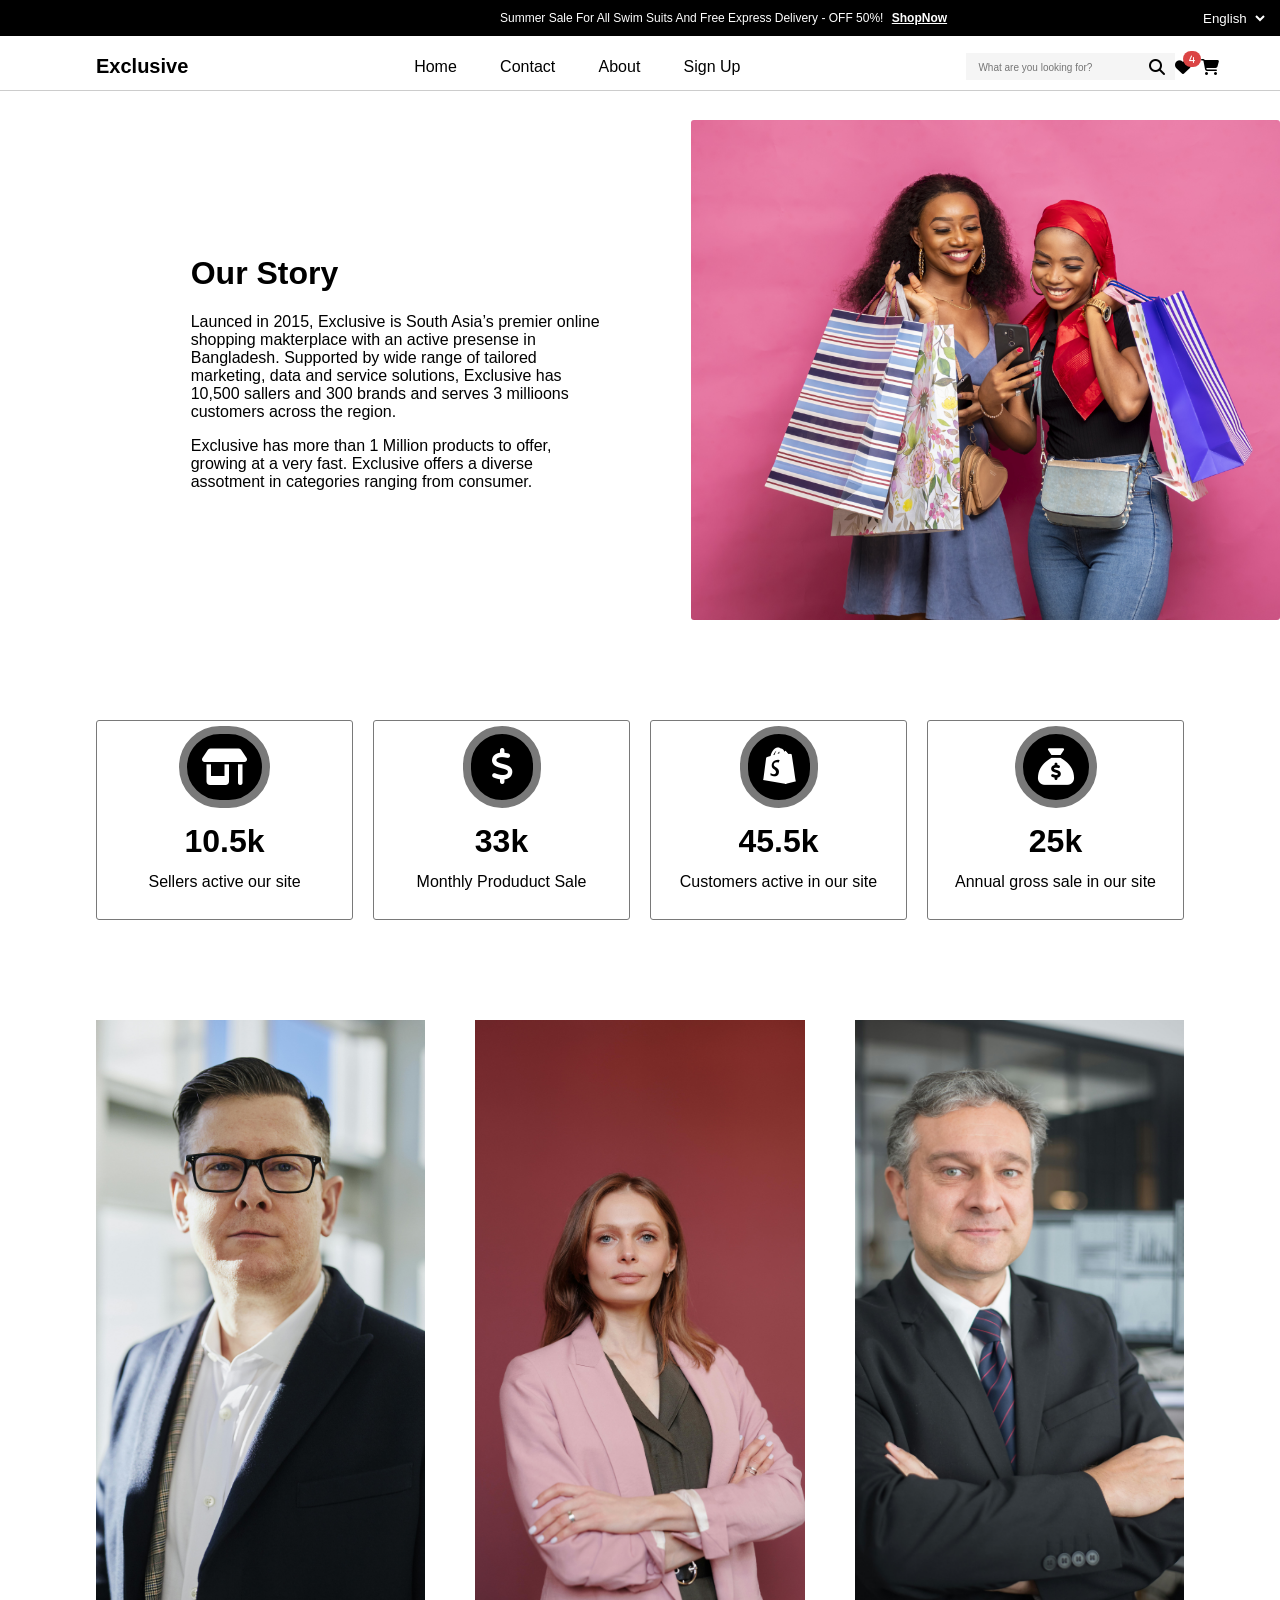
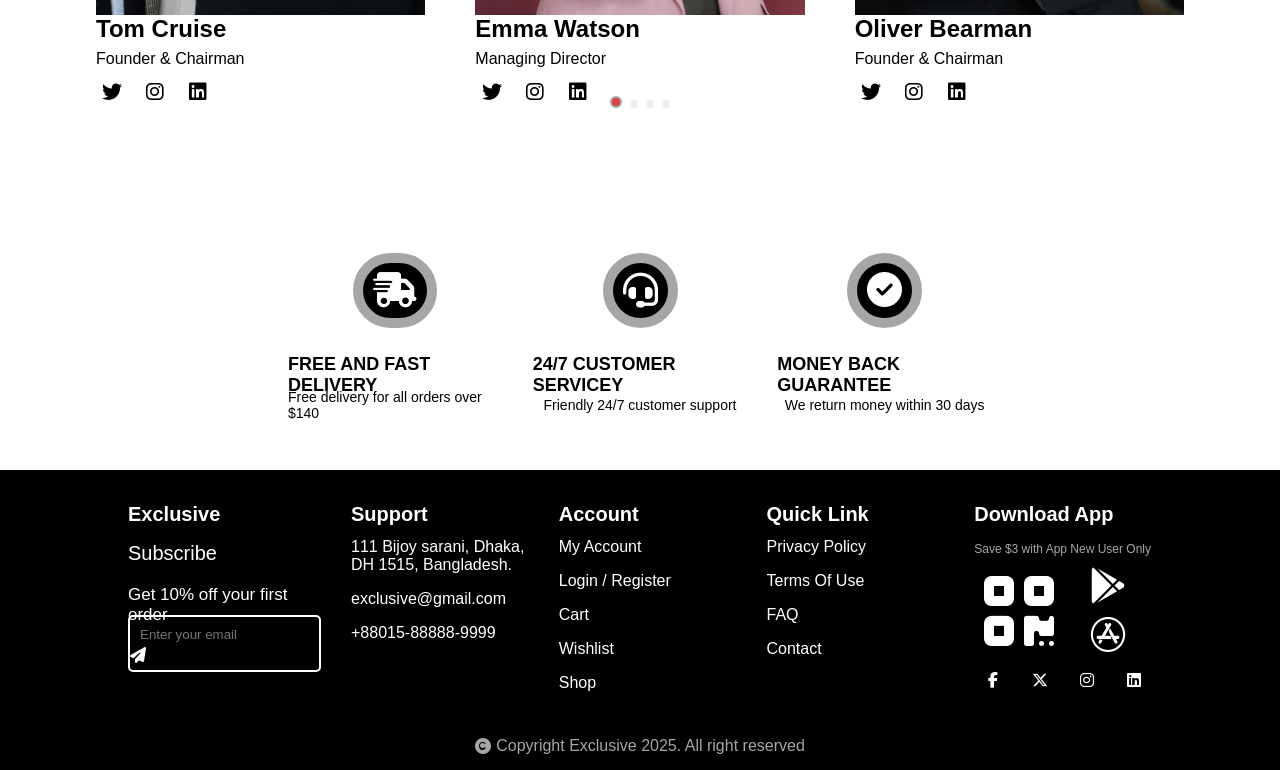
<file: about.html>
<!DOCTYPE html>
<html lang="en">
<head>
  <meta charset="UTF-8">
  <meta name="viewport" content="width=device-width, initial-scale=1.0">
  <title>About</title>
  <link rel="stylesheet" href="styles/about.css">
  <link rel="stylesheet" href="styles/general.css">
  <link rel="stylesheet" href="https://unpkg.com/swiper/swiper-bundle.min.css">
  <link rel="stylesheet" href="https://cdnjs.cloudflare.com/ajax/libs/font-awesome/6.7.2/css/all.min.css"/>
</head>
<body>
  <div class="header">
    <div class="msg-ln">
      <div class="msg-ln-div">
        <p style="display: inline-block; font-size: 12px;">
          Summer Sale For All Swim Suits And Free Express Delivery - OFF 50%!
          <a href="#" style="color: white; text-decoration: underline; font-weight: bold; margin-left: 5px;">
            ShopNow
          </a>
        </p>
        <select class="language" name="language">
          <option value="en">English</option>
          <option value="german">German</option>
          <option value="spanish">Spanish</option>
        </select>
      </div>
    </div>
    <div class="nav-bar">
      <div class="nav-bar-div">
        <p style="font-weight: bold; font-size: 20px;">Exclusive</p>
        <div class="nav-bar-items-div">
          <a href="index.html" class="nav-bar-items">Home</a>
          <a href="contact.html" class="nav-bar-items">Contact</a>
          <a href="about.html" class="nav-bar-items">About</a>
          <a href="#" class="nav-bar-items">Sign Up</a>
        </div>
        <div class="nav-bar-div-search-div">
          <div class="nav-bar-div-search">
            <input type="text" placeholder="What are you looking for?" class="nav-bar-div-search-div-1">
            <i class="fa-solid fa-magnifying-glass"></i>
          </div>
          <i class="fa-solid fa-heart heart-icon" onclick="location='wishlist.html'"> <div class="heart-icon-counter">4</div></i>
          <i class="fa-solid fa-cart-shopping" onclick="location='cart.html'"></i>
        </div>
      </div>
    </div>
  </div>

  <div class="about-section">
    <div class="about-section-left">
      <div class="about-desc">
        <h1>Our Story</h1>
        <p>Launced in 2015, Exclusive is South Asia’s premier online shopping makterplace with an active presense in Bangladesh. Supported by wide range of tailored marketing, data and service solutions, Exclusive has 10,500 sallers and 300 brands and serves 3 millioons customers across the region. </p>
        <p>Exclusive has more than 1 Million products to offer, growing at a very fast. Exclusive offers a diverse assotment in categories ranging  from consumer.</p>
      </div>
    </div>
    <div class="about-section-right">
      <img src="images/pic-10.png" class="about-section-right-img">
    </div>
  </div>

  <div class="stats">
    <div class="stat-item">
      <div class="stat-item-icon"><i class="fa-solid fa-shop"></i></div>
      <div class="stat-item-num">10.5k</div>
      <div class="stat-item-desc">Sellers active our site</div>
    </div>
    <div class="stat-item">
      <div class="stat-item-icon"><i class="fa-solid fa-dollar-sign"></i></div>
      <div class="stat-item-num">33k</div>
      <div class="stat-item-desc">Monthly Produduct Sale</div>
    </div>
    <div class="stat-item">
      <div class="stat-item-icon"><i class="fa-brands fa-shopify fa-solid"></i></div>
      <div class="stat-item-num">45.5k</div>
      <div class="stat-item-desc">Customers active in our site</div>
    </div>
    <div class="stat-item">
      <div class="stat-item-icon"><i class="fa-solid fa-sack-dollar"></i></div>
      <div class="stat-item-num">25k</div>
      <div class="stat-item-desc">Annual gross sale in our site</div>
    </div>
  </div>

  <div class="members">
    <div class="members-swiper">
      <div class="swiper-wrapper">
        <div class="swiper-slide">
          <div class="member-image">
            <img src="images/pic-11.jpg" class="member-image-img">
          </div>
          <div class="member-name">Tom Cruise</div>
          <div class="member-position">Founder & Chairman</div>
          <div class="member-socials">
            <div class="social-icon"><i class="fa-brands fa-twitter"></i></div>
            <div class="social-icon"><i class="fa-brands fa-instagram"></i></div>
            <div class="social-icon"><i class="fa-brands fa-linkedin"></i></div>
          </div>
        </div>
        <div class="swiper-slide">
          <div class="member-image">
            <img src="images/pic-12.jpg" class="member-image-img">
          </div>
          <div class="member-name">Emma Watson</div>
          <div class="member-position">Managing Director</div>
          <div class="member-socials">
            <div class="social-icon"><i class="fa-brands fa-twitter"></i></div>
            <div class="social-icon"><i class="fa-brands fa-instagram"></i></div>
            <div class="social-icon"><i class="fa-brands fa-linkedin"></i></div>
          </div>
        </div>
        <div class="swiper-slide">
          <div class="member-image">
            <img src="images/pic-13.jpg" class="member-image-img">
          </div>
          <div class="member-name">Oliver Bearman</div>
          <div class="member-position">Founder & Chairman</div>
          <div class="member-socials">
            <div class="social-icon"><i class="fa-brands fa-twitter"></i></div>
            <div class="social-icon"><i class="fa-brands fa-instagram"></i></div>
            <div class="social-icon"><i class="fa-brands fa-linkedin"></i></div>
          </div>
        </div>
        <div class="swiper-slide">
          <div class="member-image">
            <img src="images/pic-14.jpg" class="member-image-img">
          </div>
          <div class="member-name">Will Smith</div>
          <div class="member-position">Founder & Chairman</div>
          <div class="member-socials">
            <div class="social-icon"><i class="fa-brands fa-twitter"></i></div>
            <div class="social-icon"><i class="fa-brands fa-instagram"></i></div>
            <div class="social-icon"><i class="fa-brands fa-linkedin"></i></div>
          </div>
        </div>
        <div class="swiper-slide">
          <div class="member-image">
            <img src="images/pic-15.jpg" class="member-image-img">
          </div>
          <div class="member-name">Serena Williams</div>
          <div class="member-position">Founder & Chairman</div>
          <div class="member-socials">
            <div class="social-icon"><i class="fa-brands fa-twitter"></i></div>
            <div class="social-icon"><i class="fa-brands fa-instagram"></i></div>
            <div class="social-icon"><i class="fa-brands fa-linkedin"></i></div>
          </div>
        </div>
        <div class="swiper-slide">
          <div class="member-image">
            <img src="images/pic-16.jpg" class="member-image-img">
          </div>
          <div class="member-name">Samuel Jackson</div>
          <div class="member-position">Founder & Chairman</div>
          <div class="member-socials">
            <div class="social-icon"><i class="fa-brands fa-twitter"></i></div>
            <div class="social-icon"><i class="fa-brands fa-instagram"></i></div>
            <div class="social-icon"><i class="fa-brands fa-linkedin"></i></div>
          </div>
        </div>
      </div>
      <div class="swiper-pagination"></div>
    </div>
  </div>

  <div class="services">
    <div class="services-item">
      <div class="services-item-icon">
        <i class="fa-solid fa-truck-fast"></i>
      </div>
      <div class="services-item-info">
        <div class="services-item-info-header">FREE AND FAST DELIVERY</div>
        <div class="services-item-info-desc">Free delivery for all orders over $140</div>
      </div>
    </div>
    <div class="services-item">
      <div class="services-item-icon">
        <i class="fa-solid fa-headset"></i>
      </div>
      <div class="services-item-info">
        <div class="services-item-info-header">24/7 CUSTOMER SERVICEY</div>
        <div class="services-item-info-desc">Friendly 24/7 customer support</div>
      </div>
    </div>
    <div class="services-item">
      <div class="services-item-icon">
        <i class="fa-solid fa-circle-check"></i>
      </div>
      <div class="services-item-info">
        <div class="services-item-info-header">MONEY BACK GUARANTEE</div>
        <div class="services-item-info-desc">We return money within 30 days</div>
      </div>
    </div>
  </div>

  <div class="footer">
    <div class="footer-top">
      <div class="footer-top-container">
        <div class="footer-top-div">
          <div class="footer-top-div-header">
            Exclusive
          </div>
          <div class="footer-top-div-header-2">
            Subscribe
          </div>
          <div class="footer-top-div-content">
            Get 10% off your first order
          </div>
          <div class="footer-top-div-content-input">
            <input type="text" placeholder="Enter your email" class="footer-email-input">
            <i class="fa-solid fa-paper-plane"></i>
          </div>
        </div>
        <div class="footer-top-div">
          <div class="footer-top-div-header">
            Support
          </div>
          <p>111 Bijoy sarani, Dhaka,  DH 1515, Bangladesh.</p>
          <p>exclusive@gmail.com</p>
          <p>+88015-88888-9999</p>
        </div>
        <div class="footer-top-div">
          <div class="footer-top-div-header">
            Account
          </div>
          <p>My Account</p>
          <p>Login / Register</p>
          <p>Cart</p>
          <p>Wishlist</p>
          <p>Shop</p>
        </div>
        <div class="footer-top-div">
          <div class="footer-top-div-header">
            Quick Link
          </div>
          <p>Privacy Policy</p>
          <p>Terms Of Use</p>
          <p>FAQ</p>
          <p>Contact</p>
        </div>
        <div class="footer-top-div">
          <div class="footer-top-div-header">
            Download App
          </div>
          <div class="download-app-info">Save $3 with App New User Only</div>
          <div class="download-app-links-container">
            <div class="download-app-links-container-left"><i class="fa-solid fa-qrcode"></i></div>
            <div class="download-app-links-container-right">
              <div class="download-app-links-container-right-top"><i class="fa-brands fa-google-play"></i></div>
              <div class="download-app-links-container-right-bottom"><i class="fab fa-app-store"></i></div>
            </div>
          </div>
          <div class="download-app-bottom-links">
            <div class="icon-link"><i class="fa-brands fa-facebook-f"></i></div>
            <div class="icon-link"><i class="fa-brands fa-x-twitter"></i></div>
            <div class="icon-link"><i class="fa-brands fa-instagram"></i></div>
            <div class="icon-link"><i class="fa-brands fa-linkedin"></i></div>
          </div>
        </div>
      </div>
    </div>
    <div class="footer-bottom">
      <i class="fa-solid fa-copyright" style="margin-right: 5px;"></i>
      Copyright Exclusive 2025. All right reserved
    </div>
  </div>

  <script src="https://unpkg.com/swiper/swiper-bundle.min.js"></script>
  <script src="scripts/swipper.js" type="module"></script>
</body>
</html>
</file>
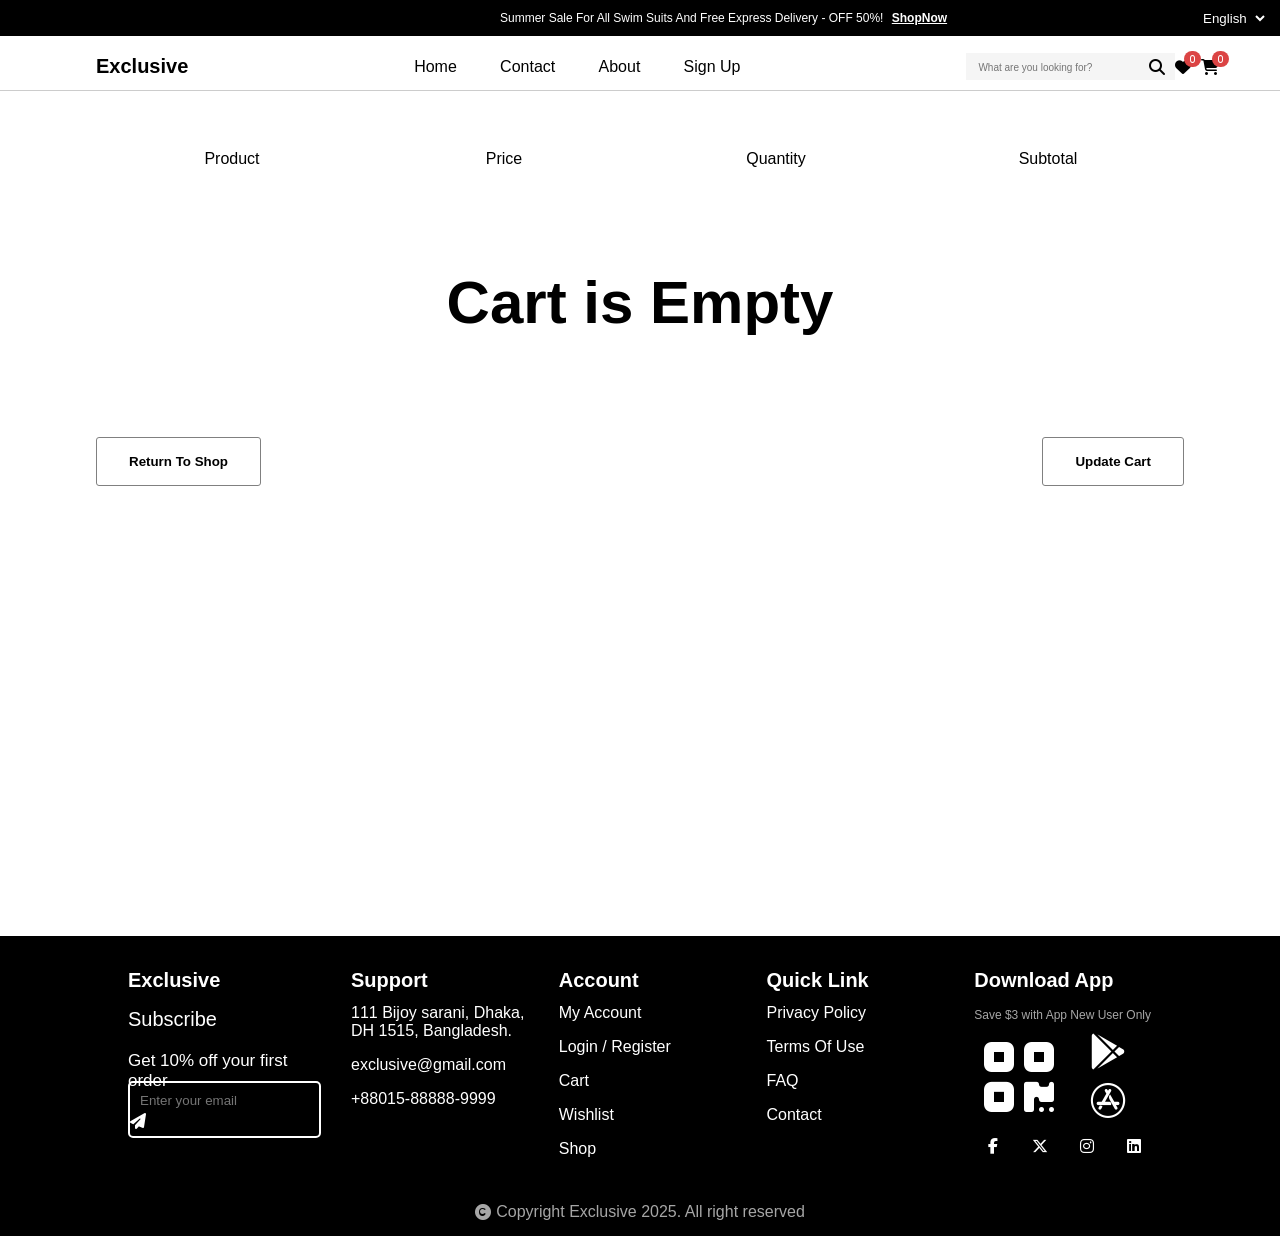
<file: cart.html>
<!DOCTYPE html>
<html lang="en">
<head>
  <meta charset="UTF-8">
  <meta name="viewport" content="width=device-width, initial-scale=1.0">
  <title>Cart</title>
  <link rel="stylesheet" href="styles/general.css">
  <link rel="stylesheet" href="styles/cart.css">
  <link rel="stylesheet" href="https://cdnjs.cloudflare.com/ajax/libs/font-awesome/6.7.2/css/all.min.css"/>
  <script src="scripts/cart.js" type="module" defer></script>
</head>
<body>
  <div class="header">
    <div class="msg-ln">
      <div class="msg-ln-div">
        <p style="display: inline-block; font-size: 12px;">
          Summer Sale For All Swim Suits And Free Express Delivery - OFF 50%!
          <a href="#" style="color: white; text-decoration: underline; font-weight: bold; margin-left: 5px;">
            ShopNow
          </a>
        </p>
        <select class="language" name="language">
          <option value="en">English</option>
          <option value="german">German</option>
          <option value="spanish">Spanish</option>
        </select>
      </div>
    </div>
    <div class="nav-bar">
      <div class="nav-bar-div">
        <p style="font-weight: bold; font-size: 20px;">Exclusive</p>
        <div class="nav-bar-items-div">
          <a href="index.html" class="nav-bar-items">Home</a>
          <a href="contact.html" class="nav-bar-items">Contact</a>
          <a href="about.html" class="nav-bar-items">About</a>
          <a href="#" class="nav-bar-items">Sign Up</a>
        </div>
        <div class="nav-bar-div-search-div">
          <div class="nav-bar-div-search">
            <input type="text" placeholder="What are you looking for?" class="nav-bar-div-search-div-1">
            <i class="fa-solid fa-magnifying-glass"></i>
          </div>
          <i class="fa-solid fa-heart heart-icon" onclick="location='wishlist.html'">
            <div class="heart-icon-counter">0</div>
          </i>
          <i class="fa-solid fa-cart-shopping cart-icon">
            <div class="cart-icon-counter">0</div>
          </i>
        </div>
      </div>
    </div>
  </div>

  <div class="hero-section">
    <div class="sections">
      <div class="section">Product</div>
      <div class="section">Price</div>
      <div class="section">Quantity</div>
      <div class="section">Subtotal</div>
    </div>
    <div class="items">
      <h1>Loading...</h1>
    </div>
    <div class="cart-btns">
      <button onclick="location='products.html'">Return To Shop</button>
      <button>Update Cart</button>
    </div>
  </div>

  <div class="order-summary">
  </div>

  <div class="footer">
    <div class="footer-top">
      <div class="footer-top-container">
        <div class="footer-top-div">
          <div class="footer-top-div-header">
            Exclusive
          </div>
          <div class="footer-top-div-header-2">
            Subscribe
          </div>
          <div class="footer-top-div-content">
            Get 10% off your first order
          </div>
          <div class="footer-top-div-content-input">
            <input type="text" placeholder="Enter your email" class="footer-email-input">
            <i class="fa-solid fa-paper-plane"></i>
          </div>
        </div>
        <div class="footer-top-div">
          <div class="footer-top-div-header">
            Support
          </div>
          <p>111 Bijoy sarani, Dhaka,  DH 1515, Bangladesh.</p>
          <p>exclusive@gmail.com</p>
          <p>+88015-88888-9999</p>
        </div>
        <div class="footer-top-div">
          <div class="footer-top-div-header">
            Account
          </div>
          <p>My Account</p>
          <p>Login / Register</p>
          <p>Cart</p>
          <p>Wishlist</p>
          <p>Shop</p>
        </div>
        <div class="footer-top-div">
          <div class="footer-top-div-header">
            Quick Link
          </div>
          <p>Privacy Policy</p>
          <p>Terms Of Use</p>
          <p>FAQ</p>
          <p>Contact</p>
        </div>
        <div class="footer-top-div">
          <div class="footer-top-div-header">
            Download App
          </div>
          <div class="download-app-info">Save $3 with App New User Only</div>
          <div class="download-app-links-container">
            <div class="download-app-links-container-left"><i class="fa-solid fa-qrcode"></i></div>
            <div class="download-app-links-container-right">
              <div class="download-app-links-container-right-top"><i class="fa-brands fa-google-play"></i></div>
              <div class="download-app-links-container-right-bottom"><i class="fab fa-app-store"></i></div>
            </div>
          </div>
          <div class="download-app-bottom-links">
            <div class="icon-link"><i class="fa-brands fa-facebook-f"></i></div>
            <div class="icon-link"><i class="fa-brands fa-x-twitter"></i></div>
            <div class="icon-link"><i class="fa-brands fa-instagram"></i></div>
            <div class="icon-link"><i class="fa-brands fa-linkedin"></i></div>
          </div>
        </div>
      </div>
    </div>
    <div class="footer-bottom">
      <i class="fa-solid fa-copyright" style="margin-right: 5px;"></i>
      Copyright Exclusive 2025. All right reserved
    </div>
  </div>
</body>
</html>
</file>
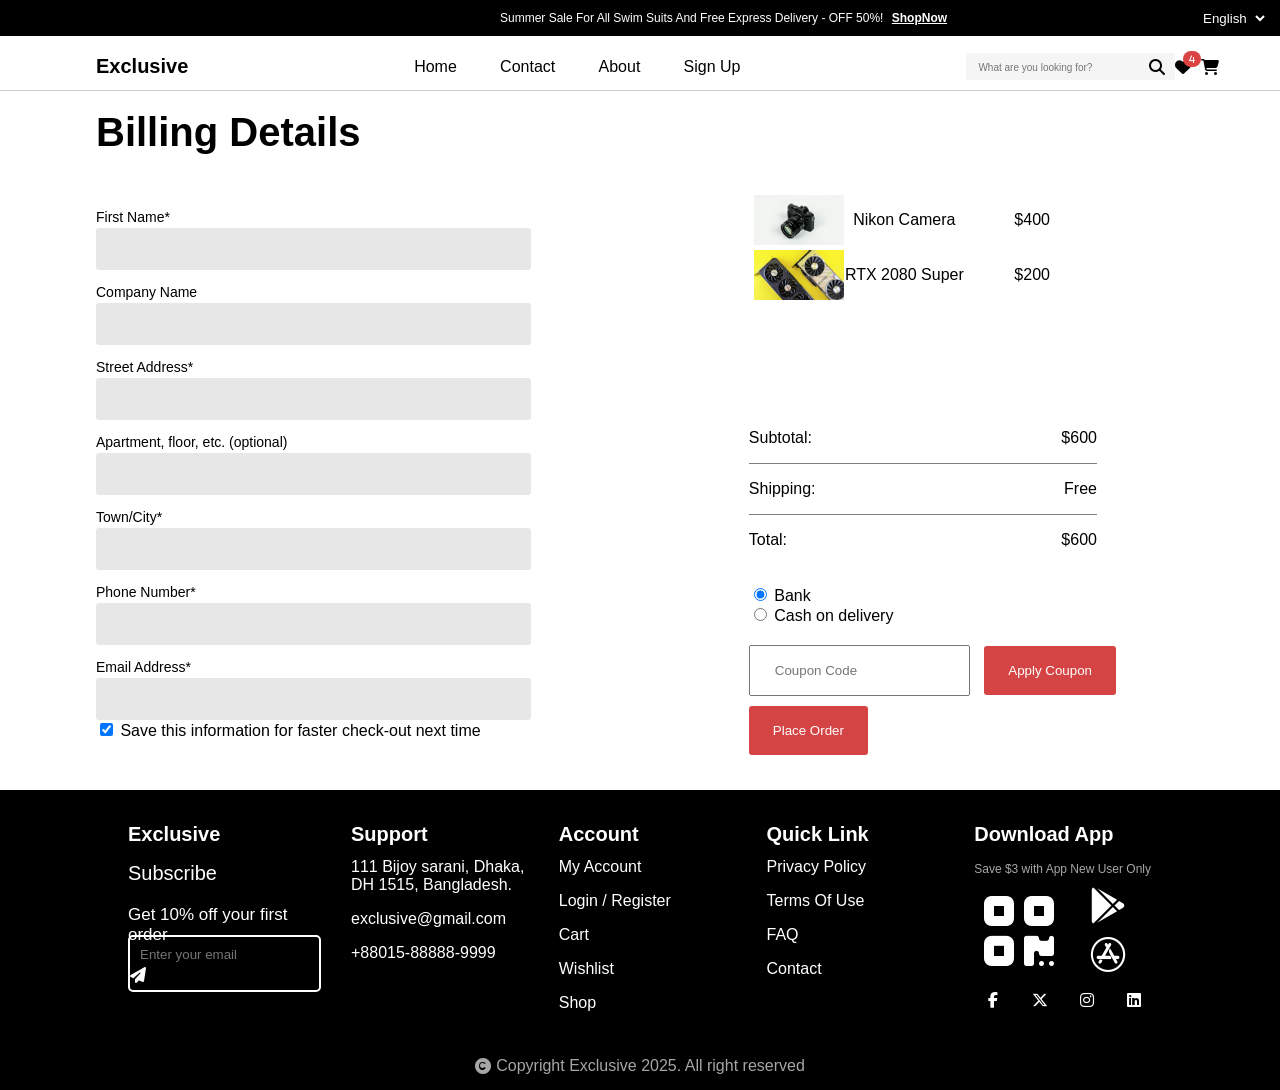
<file: checkout.html>
<!DOCTYPE html>
<html lang="en">
<head>
  <meta charset="UTF-8">
  <meta name="viewport" content="width=device-width, initial-scale=1.0">
  <title>Checkout</title>
  <link rel="stylesheet" href="styles/general.css">
  <link rel="stylesheet" href="styles/checkout.css">
  <link rel="stylesheet" href="https://cdnjs.cloudflare.com/ajax/libs/font-awesome/6.7.2/css/all.min.css"/>
</head>
<body>
  <div class="header">
    <div class="msg-ln">
      <div class="msg-ln-div">
        <p style="display: inline-block; font-size: 12px;">
          Summer Sale For All Swim Suits And Free Express Delivery - OFF 50%!
          <a href="#" style="color: white; text-decoration: underline; font-weight: bold; margin-left: 5px;">
            ShopNow
          </a>
        </p>
        <select class="language" name="language">
          <option value="en">English</option>
          <option value="german">German</option>
          <option value="spanish">Spanish</option>
        </select>
      </div>
    </div>
    <div class="nav-bar">
      <div class="nav-bar-div">
        <p style="font-weight: bold; font-size: 20px;">Exclusive</p>
        <div class="nav-bar-items-div">
          <a href="index.html" class="nav-bar-items">Home</a>
          <a href="contact.html" class="nav-bar-items">Contact</a>
          <a href="about.html" class="nav-bar-items">About</a>
          <a href="#" class="nav-bar-items">Sign Up</a>
        </div>
        <div class="nav-bar-div-search-div">
          <div class="nav-bar-div-search">
            <input type="text" placeholder="What are you looking for?" class="nav-bar-div-search-div-1">
            <i class="fa-solid fa-magnifying-glass"></i>
          </div>
          <i class="fa-solid fa-heart heart-icon" onclick="location='wishlist.html'"> <div class="heart-icon-counter">4</div></i>
          <i class="fa-solid fa-cart-shopping" onclick="location='cart.html'"></i>
        </div>
      </div>
    </div>
  </div>

  <div class="hero-section">
    <p class="hero-section-header">Billing Details</p>
    <div class="user-details">
      <div class="user-info">
        <div class="info-div">
          <p>First Name*</p>
          <input type="text" class="primary-input">
        </div>
        <div class="info-div">
          <p>Company Name</p>
          <input type="text" class="primary-input">
        </div>
        <div class="info-div">
          <p>Street Address*</p>
          <input type="text" class="primary-input">
        </div>
        <div class="info-div">
          <p>Apartment, floor, etc. (optional)</p>
          <input type="text" class="primary-input">
        </div>
        <div class="info-div">
          <p>Town/City*</p>
          <input type="text" class="primary-input">
        </div>
        <div class="info-div">
          <p>Phone Number*</p>
          <input type="text" class="primary-input">
        </div>
        <div class="info-div">
          <p>Email Address*</p>
          <input type="text" class="primary-input">
        </div>
        <input type="checkbox" class="checkbox-1" checked>
        Save this information for faster check-out next time
      </div>
      <div class="order-info">
        <div class="items">
          <div class="item-div">
            <div class="image">
              <img src="images/product-5.jpg" class="item-img">
            </div>
            <div class="name">Nikon Camera</div>
            <div class="total">$400</div>
          </div>
          <div class="item-div">
            <div class="image">
              <img src="images/product-6.jpg" class="item-img">
            </div>
            <div class="name">RTX 2080 Super</div>
            <div class="total">$200</div>
          </div>
        </div>
        <div class="amount">
          <div class="amount-div">
            <p>Subtotal:</p>
            <p>$600</p>
          </div>
          <div class="amount-div">
            <p>Shipping:</p>
            <p>Free</p>
          </div>
          <div class="amount-div" style="border: none;">
            <p>Total:</p>
            <p>$600</p>
          </div>
        </div>
        <div class="payment-method">
          <div>
            <input type="radio" name="payment" class="payment" checked>
            <label for="bank">Bank</label>
          </div>
          <div>
            <input type="radio" name="payment">
            <label for="cash">Cash on delivery</label>
          </div>
        </div>
        <div class="coupon-code">
          <input type="text" placeholder="Coupon Code" class="coupon">
          <button class="btn-1">Apply Coupon</button>
        </div>
        <div>
          <button class="btn-1">Place Order</button>
        </div>
      </div>
    </div>
  </div>

  <div class="footer">
    <div class="footer-top">
      <div class="footer-top-container">
        <div class="footer-top-div">
          <div class="footer-top-div-header">
            Exclusive
          </div>
          <div class="footer-top-div-header-2">
            Subscribe
          </div>
          <div class="footer-top-div-content">
            Get 10% off your first order
          </div>
          <div class="footer-top-div-content-input">
            <input type="text" placeholder="Enter your email" class="footer-email-input">
            <i class="fa-solid fa-paper-plane"></i>
          </div>
        </div>
        <div class="footer-top-div">
          <div class="footer-top-div-header">
            Support
          </div>
          <p>111 Bijoy sarani, Dhaka,  DH 1515, Bangladesh.</p>
          <p>exclusive@gmail.com</p>
          <p>+88015-88888-9999</p>
        </div>
        <div class="footer-top-div">
          <div class="footer-top-div-header">
            Account
          </div>
          <p>My Account</p>
          <p>Login / Register</p>
          <p>Cart</p>
          <p>Wishlist</p>
          <p>Shop</p>
        </div>
        <div class="footer-top-div">
          <div class="footer-top-div-header">
            Quick Link
          </div>
          <p>Privacy Policy</p>
          <p>Terms Of Use</p>
          <p>FAQ</p>
          <p>Contact</p>
        </div>
        <div class="footer-top-div">
          <div class="footer-top-div-header">
            Download App
          </div>
          <div class="download-app-info">Save $3 with App New User Only</div>
          <div class="download-app-links-container">
            <div class="download-app-links-container-left"><i class="fa-solid fa-qrcode"></i></div>
            <div class="download-app-links-container-right">
              <div class="download-app-links-container-right-top"><i class="fa-brands fa-google-play"></i></div>
              <div class="download-app-links-container-right-bottom"><i class="fab fa-app-store"></i></div>
            </div>
          </div>
          <div class="download-app-bottom-links">
            <div class="icon-link"><i class="fa-brands fa-facebook-f"></i></div>
            <div class="icon-link"><i class="fa-brands fa-x-twitter"></i></div>
            <div class="icon-link"><i class="fa-brands fa-instagram"></i></div>
            <div class="icon-link"><i class="fa-brands fa-linkedin"></i></div>
          </div>
        </div>
      </div>
    </div>
    <div class="footer-bottom">
      <i class="fa-solid fa-copyright" style="margin-right: 5px;"></i>
      Copyright Exclusive 2025. All right reserved
    </div>
  </div>
</body>
</html>
</file>
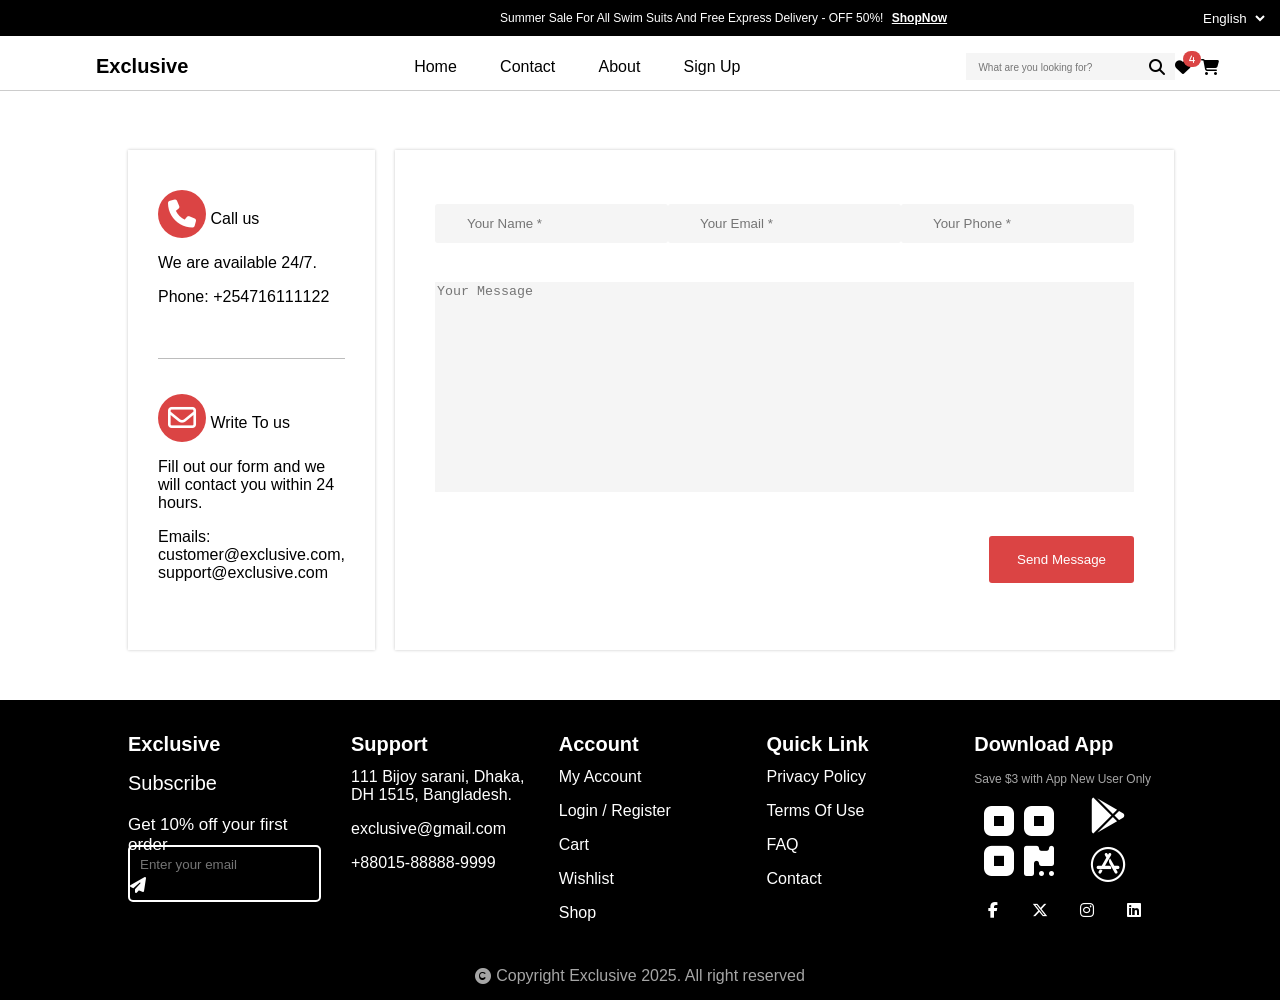
<file: contact.html>
<!DOCTYPE html>
<html lang="en">
<head>
  <meta charset="UTF-8">
  <meta name="viewport" content="width=device-width, initial-scale=1.0">
  <title>Contact</title>
  <link rel="stylesheet" href="styles/contact.css">
  <link rel="stylesheet" href="styles/general.css">
  <link rel="stylesheet" href="https://cdnjs.cloudflare.com/ajax/libs/font-awesome/6.7.2/css/all.min.css"/>
</head>
<body>
  <div class="header">
    <div class="msg-ln">
      <div class="msg-ln-div">
        <p style="display: inline-block; font-size: 12px;">
          Summer Sale For All Swim Suits And Free Express Delivery - OFF 50%!
          <a href="#" style="color: white; text-decoration: underline; font-weight: bold; margin-left: 5px;">
            ShopNow
          </a>
        </p>
        <select class="language" name="language">
          <option value="en">English</option>
          <option value="german">German</option>
          <option value="spanish">Spanish</option>
        </select>
      </div>
    </div>
    <div class="nav-bar">
      <div class="nav-bar-div">
        <p style="font-weight: bold; font-size: 20px;">Exclusive</p>
        <div class="nav-bar-items-div">
          <a href="index.html" class="nav-bar-items">Home</a>
          <a href="#" class="nav-bar-items">Contact</a>
          <a href="about.html" class="nav-bar-items">About</a>
          <a href="#" class="nav-bar-items">Sign Up</a>
        </div>
        <div class="nav-bar-div-search-div">
          <div class="nav-bar-div-search">
            <input type="text" placeholder="What are you looking for?" class="nav-bar-div-search-div-1">
            <i class="fa-solid fa-magnifying-glass"></i>
          </div>
          <i class="fa-solid fa-heart heart-icon" onclick="location='wishlist.html'"> <div class="heart-icon-counter">4</div></i>
          <i class="fa-solid fa-cart-shopping"></i>
        </div>
      </div>
    </div>
  </div>

  <div class="hero-section">
    <div class="hero-section-left">
      <div class="hero-section-left-container">
        <div class="hero-section-left-top">
          <div class="top-header">
            <i class="fa-solid fa-phone section-icon"></i>
            Call us
          </div>
          <div class="section-desc">
            <p>We are available 24/7.</p>
            <p>Phone: +254716111122</p>
          </div>
        </div>
        <div class="hero-section-left-bottom">
          <div class="top-header">
            <i class="fa-regular fa-envelope section-icon"></i>
            Write To us
          </div>
          <div class="section-desc">
            <p>Fill out our form and we will contact you within 24 hours.</p>
            <p>Emails: customer@exclusive.com, support@exclusive.com</p>
          </div>
        </div>
      </div>
    </div>
    <div class="hero-section-right">
      <div class="hero-section-right-container">
        <div class="hero-section-right-top">
          <div class="top-input1">
            <input type="text" placeholder="Your Name *" class="primary-input">
          </div>
          <div class="top-input2">
            <input type="email" placeholder="Your Email *" class="primary-input">
          </div>
          <div class="top-input3">
            <input type="text" placeholder="Your Phone *" class="primary-input">
          </div>
        </div>
        <div class="hero-section-right-middle">
          <textarea name="user-msg" class="input-msg" placeholder="Your Message"></textarea>
        </div>
        <div class="hero-section-right-bottom">
          <button class="send-msg-btn">Send Message</button>
        </div>
      </div>
    </div>
  </div>

  <div class="footer">
    <div class="footer-top">
      <div class="footer-top-container">
        <div class="footer-top-div">
          <div class="footer-top-div-header">
            Exclusive
          </div>
          <div class="footer-top-div-header-2">
            Subscribe
          </div>
          <div class="footer-top-div-content">
            Get 10% off your first order
          </div>
          <div class="footer-top-div-content-input">
            <input type="text" placeholder="Enter your email" class="footer-email-input">
            <i class="fa-solid fa-paper-plane"></i>
          </div>
        </div>
        <div class="footer-top-div">
          <div class="footer-top-div-header">
            Support
          </div>
          <p>111 Bijoy sarani, Dhaka,  DH 1515, Bangladesh.</p>
          <p>exclusive@gmail.com</p>
          <p>+88015-88888-9999</p>
        </div>
        <div class="footer-top-div">
          <div class="footer-top-div-header">
            Account
          </div>
          <p>My Account</p>
          <p>Login / Register</p>
          <p>Cart</p>
          <p>Wishlist</p>
          <p>Shop</p>
        </div>
        <div class="footer-top-div">
          <div class="footer-top-div-header">
            Quick Link
          </div>
          <p>Privacy Policy</p>
          <p>Terms Of Use</p>
          <p>FAQ</p>
          <p>Contact</p>
        </div>
        <div class="footer-top-div">
          <div class="footer-top-div-header">
            Download App
          </div>
          <div class="download-app-info">Save $3 with App New User Only</div>
          <div class="download-app-links-container">
            <div class="download-app-links-container-left"><i class="fa-solid fa-qrcode"></i></div>
            <div class="download-app-links-container-right">
              <div class="download-app-links-container-right-top"><i class="fa-brands fa-google-play"></i></div>
              <div class="download-app-links-container-right-bottom"><i class="fab fa-app-store"></i></div>
            </div>
          </div>
          <div class="download-app-bottom-links">
            <div class="icon-link"><i class="fa-brands fa-facebook-f"></i></div>
            <div class="icon-link"><i class="fa-brands fa-x-twitter"></i></div>
            <div class="icon-link"><i class="fa-brands fa-instagram"></i></div>
            <div class="icon-link"><i class="fa-brands fa-linkedin"></i></div>
          </div>
        </div>
      </div>
    </div>
    <div class="footer-bottom">
      <i class="fa-solid fa-copyright" style="margin-right: 5px;"></i>
      Copyright Exclusive 2025. All right reserved
    </div>
  </div>
</body>
</html>
</file>
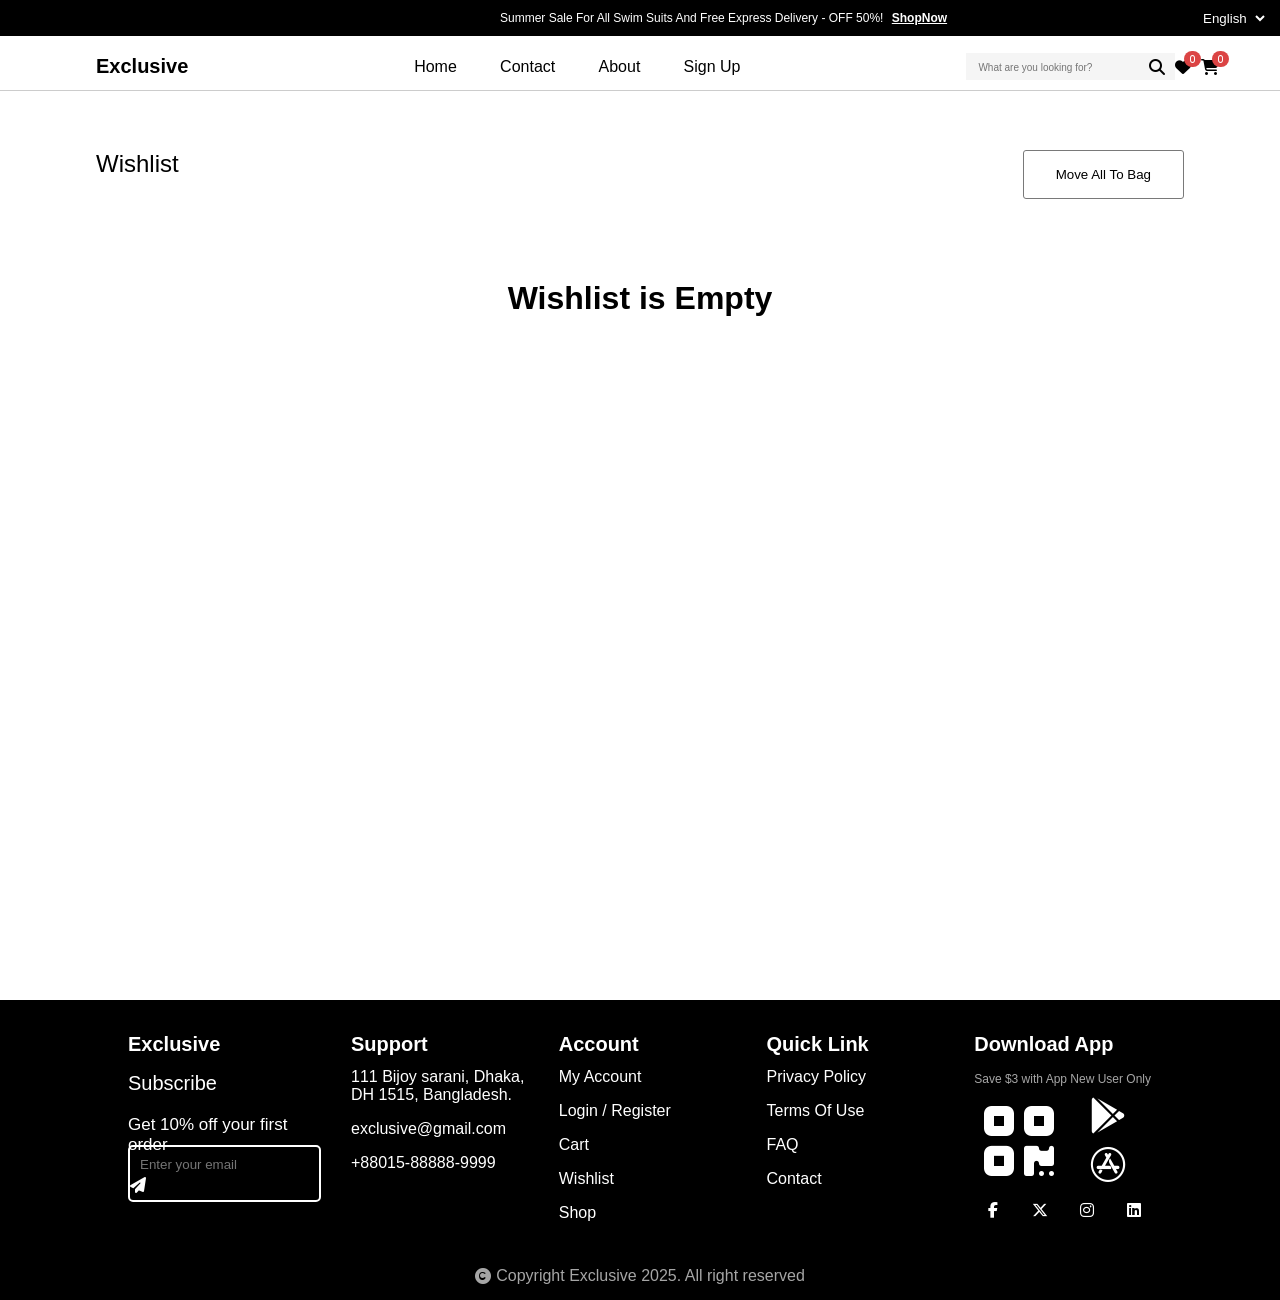
<file: wishlist.html>
<!DOCTYPE html>
<html lang="en">

<head>
  <meta charset="UTF-8">
  <meta name="viewport" content="width=device-width, initial-scale=1.0">
  <title>Wishlist</title>
  <link rel="stylesheet" href="styles/general.css">
  <link rel="stylesheet" href="styles/wishlist.css">
  <link rel="stylesheet" href="https://unpkg.com/swiper/swiper-bundle.min.css">
  <link rel="stylesheet" href="https://cdnjs.cloudflare.com/ajax/libs/font-awesome/6.7.2/css/all.min.css" />
  <script src="scripts/wishlist.js" type="module" defer></script>
</head>

<body>
  <div class="header">
    <div class="msg-ln">
      <div class="msg-ln-div">
        <p style="display: inline-block; font-size: 12px;">
          Summer Sale For All Swim Suits And Free Express Delivery - OFF 50%!
          <a href="#" style="color: white; text-decoration: underline; font-weight: bold; margin-left: 5px;">
            ShopNow
          </a>
        </p>
        <select class="language" name="language">
          <option value="en">English</option>
          <option value="german">German</option>
          <option value="spanish">Spanish</option>
        </select>
      </div>
    </div>
    <div class="nav-bar">
      <div class="nav-bar-div">
        <p style="font-weight: bold; font-size: 20px;">Exclusive</p>
        <div class="nav-bar-items-div">
          <a href="index.html" class="nav-bar-items">Home</a>
          <a href="contact.html" class="nav-bar-items">Contact</a>
          <a href="about.html" class="nav-bar-items">About</a>
          <a href="#" class="nav-bar-items">Sign Up</a>
        </div>
        <div class="nav-bar-div-search-div">
          <div class="nav-bar-div-search">
            <input type="text" placeholder="What are you looking for?" class="nav-bar-div-search-div-1">
            <i class="fa-solid fa-magnifying-glass"></i>
          </div>
          <i class="fa-solid fa-heart heart-icon" onclick="location='wishlist.html'">
            <div class="heart-icon-counter">0</div>
          </i>
          <i class="fa-solid fa-cart-shopping cart-icon" onclick="location='cart.html'">
            <div class="cart-icon-counter">0</div>
          </i>
        </div>
      </div>
    </div>
  </div>

  <div class="hero-section">
    <div class="hero-section-top">
      <div class="hero-section-top-header">Wishlist
        <button class="move-to-bag-btn">Move All To Bag</button>
      </div>
    </div>
    <div class="wishlist-container">
      <div class="wishlist">
        <div class="swiper-wrapper js-wishlist">
          <h1>Loading...</h1>
        </div>
      </div>
    </div>
  </div>

  <div class="footer">
    <div class="footer-top">
      <div class="footer-top-container">
        <div class="footer-top-div">
          <div class="footer-top-div-header">
            Exclusive
          </div>
          <div class="footer-top-div-header-2">
            Subscribe
          </div>
          <div class="footer-top-div-content">
            Get 10% off your first order
          </div>
          <div class="footer-top-div-content-input">
            <input type="text" placeholder="Enter your email" class="footer-email-input">
            <i class="fa-solid fa-paper-plane"></i>
          </div>
        </div>
        <div class="footer-top-div">
          <div class="footer-top-div-header">
            Support
          </div>
          <p>111 Bijoy sarani, Dhaka, DH 1515, Bangladesh.</p>
          <p>exclusive@gmail.com</p>
          <p>+88015-88888-9999</p>
        </div>
        <div class="footer-top-div">
          <div class="footer-top-div-header">
            Account
          </div>
          <p>My Account</p>
          <p>Login / Register</p>
          <p>Cart</p>
          <p>Wishlist</p>
          <p>Shop</p>
        </div>
        <div class="footer-top-div">
          <div class="footer-top-div-header">
            Quick Link
          </div>
          <p>Privacy Policy</p>
          <p>Terms Of Use</p>
          <p>FAQ</p>
          <p>Contact</p>
        </div>
        <div class="footer-top-div">
          <div class="footer-top-div-header">
            Download App
          </div>
          <div class="download-app-info">Save $3 with App New User Only</div>
          <div class="download-app-links-container">
            <div class="download-app-links-container-left"><i class="fa-solid fa-qrcode"></i></div>
            <div class="download-app-links-container-right">
              <div class="download-app-links-container-right-top"><i class="fa-brands fa-google-play"></i></div>
              <div class="download-app-links-container-right-bottom"><i class="fab fa-app-store"></i></div>
            </div>
          </div>
          <div class="download-app-bottom-links">
            <div class="icon-link"><i class="fa-brands fa-facebook-f"></i></div>
            <div class="icon-link"><i class="fa-brands fa-x-twitter"></i></div>
            <div class="icon-link"><i class="fa-brands fa-instagram"></i></div>
            <div class="icon-link"><i class="fa-brands fa-linkedin"></i></div>
          </div>
        </div>
      </div>
    </div>
    <div class="footer-bottom">
      <i class="fa-solid fa-copyright" style="margin-right: 5px;"></i>
      Copyright Exclusive 2025. All right reserved
    </div>
  </div>

  <script src="https://unpkg.com/swiper/swiper-bundle.min.js"></script>
  <script src="scripts/swipper.js" type="module"></script>
</body>

</html>
</file>
<file: styles/about.css>
.about-section {
  margin-top: 120px;
  width: 92%;
  margin-left: auto;
  height: 500px;
  display: flex;
  flex-direction: row;
}

.about-section-left,
.about-section-right {
  flex: 1;
  display: flex;
  align-items: center;
  justify-content: center;
}

.about-desc {
  width: 70%;
  height: fit-content;
  font-family: 'Segoe UI', Tahoma, Geneva, Verdana, sans-serif;
}

.about-section-right-img {
  width: 100%;
  height: 100%;
  object-fit: cover;
  object-position: center;
  border-radius: 3px;
}

.stats {
  margin-top: 100px;
  width: 85%;
  margin-left: auto;
  margin-right: auto;
  height: 200px;
  display: flex;
  flex-direction: row;
  gap: 20px;
}

.stat-item {
  flex: 1;
  border: 1px solid rgb(121, 121, 121);
  border-radius: 3px;
  display: flex;
  flex-direction: column;
  transition: 0.15s ease-in-out;
}

.stat-item-icon {
  height: 50%;
  font-size: 36px;
  display: flex;
  align-items: center;
  justify-content: center;
}

.stat-item-icon .fa-solid {
  color: white;
  background-color: black;
  padding: 15px;
  border-radius: 100px;
  border: 8px solid rgb(121, 121, 121);
}

.stat-item-icon .fa-dollar-sign {
  padding: 15px 20px;
}

.stat-item-num {
  height: 25%;
  font-weight: bold;
  font-size: 32px;
  padding-top: 10px;
  text-align: center;
}

.stat-item-desc {
  height: 25%;
  font-size: 16px;
  padding-top: 5px;
  text-align: center;
}

.stat-item:hover {
  background-color: #DB4444;
  color: white;
  .stat-item-icon .fa-solid {
    color: black;
    background-color: white;
    border: 8px solid rgba(121, 121, 121, 0.5);
  }
}

.members {
  margin-top: 100px;
  width: 85%;
  margin-left: auto;
  margin-right: auto;
  height: 700px;
  overflow: hidden;
  position: relative;
}

.members-swiper {
  height: 100%;
}

.member-image {
  height: 85%;
}

.member-name {
  height: 5%;
  font-weight: bold;
  font-size: 24px;
}

.member-position {
  height: 4%;
}

.member-socials {
  height: 4%;
  display: flex;
}

.member-image-img {
  height: 100%;
  width: 100%;
  object-fit: cover;
  object-position: center;
}

.social-icon {
  width: 10%;
  margin-right: 10px;
  display: flex;
  align-items: center;
  justify-content: center;
  font-size: 20px;
  transition: 0.15s;
}

.social-icon:hover {
  cursor: pointer;
  transform: scale(1.05);
}
</file>
<file: styles/general.css>
body {
  font-family: sans-serif;
  margin-top: 0;
  margin-left: 0;
  margin-right: 0;
  margin-bottom: 0;
}

.header {
  position: fixed;
  top: 0;
  left: 0;
  right: 0;
  padding: 0;
  height: 90px;
  display: flex;
  flex-direction: column;
  z-index: 3;
}

.msg-ln {
  width: 100%;
  height: 40%;
  background-color: black;
  display: flex;
  align-items: center;
  color: white;
}

.msg-ln-div {
  width: 60%;
  margin-left: 500px;
  display: flex;
  justify-content: space-between;
  align-items: center;
}

.language {
  border: none;
  background-color: black;
  color: white;
  height: 30px;
}

.nav-bar {
  width: 100%;
  height: 60%;
  background-color: white;
  display: flex;
  justify-content: center;
  align-items: end;
  border-bottom: 1px solid hsl(0, 0%, 80%);
}


.nav-bar-div {
  width: 85%;
  height: 50%;
  margin-bottom: 10px;
  display: flex;
  align-items: center;
  justify-content: space-between;
  flex-direction: row;
}

.nav-bar-items-div {
  width: 30%;
  display: flex;
  justify-content: space-between;
}

.nav-bar-items {
  text-decoration: none;
  color: black;
}

.nav-bar-div-search-div {
  height: 100%;
  width: 20%;
  display: flex;
  align-items: center;
  justify-content: space-between;
}

.nav-bar-div-search {
  height: 100%;
  background-color: #F5F5F5;
  display: flex;
  justify-content: end;
  align-items: center;
  padding-left: 10px;
  padding-right: 10px;
}

.nav-bar-div-search-div-1 {
  height: 80%;
  border: none;
  background-color: #F5F5F5;
}

.nav-bar-div-search-div-1::placeholder {
  font-size: 10px;
}

.nav-bar-div-search-div-1:focus {
  outline: none;
}

.fa-solid {
  transition: all 0.15s;
}

.fa-solid:hover {
  cursor: pointer;
  transform: scale(1.1);
}

.fa-heart {
  margin-right: 10px;
}

.footer {
  height: 300px;
  margin-top: 50px;
  background-color: black;
  color: white;
}

.footer-top {
  height: 87%;
  display: flex;
  align-items: center;
  justify-content: center;
}

.footer-top-container {
  height: 75%;
  width: 80%;
  display: flex;
  gap: 30px;
}

.footer-top-div {
  flex: 1;
}

.footer-top-div-header {
  font-weight: bold;
  font-size: 20px;
  height: 10%;
}

.footer-top-div-header-2 {
  margin-top: 20px;
  font-size: 20px;
}

.footer-top-div-content {
  margin-top: 20px;
  font-size: 17px;
  height: 10%;
}

.footer-top-div-content-input {
  height: fit-content;
  padding: 5px 0px;
  margin-top: 10px;
  border: 2px solid white;
  border-radius: 5px;
}

.footer-email-input {
  border: none;
  padding: 5px 10px;
  background-color: transparent;
  color: white;
}

.footer-email-input:focus {
  outline: none;
}

.footer-bottom {
  height: 10%;
  display: flex;
  align-items: center;
  justify-content: center;
  color:#a6a6a6;
}

.download-app-info {
  font-size: 12px;
  color: #a6a6a6;
  height: 5%;
  margin-top: 20px;
}

.download-app-links-container {
  height: 50%;
  display: flex;
  flex-direction: row;
  margin-top: 10px;
}

.download-app-links-container-left,
.download-app-links-container-right {
  flex: 1;
  height: 100%;
}

.download-app-links-container-left{
  display: flex;
  align-items: center;
  justify-content: center;
}

.download-app-links-container-left .fa-qrcode {
  font-size: 80px;
}

.download-app-links-container-right {
  display: flex;
  flex-direction: column;
}

.download-app-links-container-right-top,
.download-app-links-container-right-bottom {
  flex: 1;
  font-size: 36px;
  display: flex;
  align-items: center;
  justify-content: center;
}

.download-app-bottom-links {
  margin-top: 5px;
  height: 15%;
  display: flex;
  justify-content: space-between;
  gap: 10px;
}

.icon-link {
  flex: 1;
  display: flex;
  align-items: center;
  justify-content: center;
}

.item-card {
  width: 95%;
  height: 240px;
  display: flex;
  flex-direction: column;
  border-radius: 3px;
  background-color: #F5F5F5;
}

.item-card-image {
  height: 60%;
  position: relative;
}

.add-to-cart {
  position: absolute;
  background-color: rgba(0, 0, 0, 0.8);
  width: 100%;
  height: 20%;
  color: white;
  bottom: 0;
  display: flex;
  align-items: center;
  justify-content: center;
  opacity: 0;
  transition: 0.15s ease-in-out;
}

.like-btn {
  position: absolute;
  background-color: #a6a6a668 ;
  border-radius: 100px;
  padding: 4px 5px 2px 5px;
  top: 5px;
  right: 5px;
  color: white;
}

.like-btn .fa-heart {
  margin: 0;
}

.like-btn .fa-heart-clicked {
  color: #DB4444;
}

.view-btn {
  position: absolute;
  background-color: #a6a6a647 ;
  border-radius: 100px;
  padding: 4px 5px 2px 5px;
  top: 35px;
  right: 4px;
  color: white;
}

.discount {
  position: absolute;
  background-color: #DB4444 ;
  top: 10px;
  padding: 4px 8px;
  border-radius: 5px;
  left: 5px;
  color: white;
  font-size: 12px;
}

.item-card-img {
  width: 100%;
  height: 100%;
  object-fit: cover;
  object-position: center;
}

.item-card-info {
  height: 40%;
}

.item-card-info-name,
.item-card-info-price,
.item-card-info-rating {
  height: 30%;
  display: flex;
  align-items: center;
}

.item-card-info-name {
  font-weight: bold;
  font-size: 12px;
}

.item-card-info-price {
  color: #DB4444;
  font-size: 10px;
}

.item-card-info-rating {
  font-size: 14px;
}

.item-card:hover,
.item-card-2:hover {
  cursor: pointer;
  .add-to-cart{
    opacity: 1;
  }
}

.heart-icon,
.cart-icon {
  position: relative;
}

.heart-icon-counter,
.cart-icon-counter {
  position: absolute;
  color: white;
  background-color: #DB4444;
  border-radius: 100px;
  top: -8px;
  right: -10px;
  padding: 4px 6px;
  font-size: 8px;
}

.services {
  width: 55%;
  height: 200px;
  margin-top: 100px;
  display: flex;
  justify-content: space-between;
  gap: 30px;
  margin-left: auto;
  margin-right: auto;
}

.services-item {
  flex: 1;
  display: flex;
  flex-direction: column;
}

.services-item-icon {
  height: 70%;
  display: flex;
  justify-content: center;
  align-items: center;
}

.services-item-icon .fa-solid {
  font-size: 35px;
  color: white;
  background-color: black;
  padding: 10px;
  border-radius: 500px;
  border: 10px solid #a6a6a6;
}

.services-item-info {
  height: 30%;
}

.services-item-info-desc, 
.services-item-info-header {
  height: 50%;
  display: flex;
  justify-content: center;
  align-items: center;
}

.services-item-info-header {
  font-weight: bold;
  font-size: 18px;
}

.services-item-info-desc {
  font-size: 14px;
}

.swiper-pagination .swiper-pagination-bullet{
  background-color: #a6a6a6;
}

.swiper-pagination .swiper-pagination-bullet-active{
  background-color: #DB4444;
  border: 2px solid #a6a6a6;
}

button:hover {
  cursor: pointer;
}
</file>
<file: styles/cart.css>
.hero-section {
  margin-top: 150px;
  width: 85%;
  height: fit-content;
  margin-left: auto;
  margin-right: auto;
}

.sections {
  display: flex;
  height: 15%;
}

.section {
  flex: 1;
  display: flex;
  align-items: center;
  justify-content: center;
}
.items {
  height: 60%;
  margin-top: 42px;
  text-align: center;
}

.item {
  height: 90px;
  display: flex;
  margin-bottom: 10px;
  box-shadow: 0 0 3px gray;
  position: relative;
}

.item-section {
  flex: 1;
  display: flex;
  align-items: center;
  justify-content: center;
}

.item-section1 {
  flex: 1;
  display: flex;
}

.product-img {
  height: 80%;
  width: 70%;
  object-fit: cover;
  object-position: center;
}

.cart-btns {
  margin-top: 21px;
  height: 10%;
  display: flex;
  justify-content: space-between;
}

.cart-btns button {
  border: 1px solid gray;
  background-color: white;
  border-radius: 3px;
  height: fit-content;
  padding: 16px 32px;
  font-weight: bold;
  transition: 0.15s ease-in-out;
}

.cart-btns button:hover {
  cursor: pointer;
}

.order-summary {
  margin-top: 100px;
  height: 300px;
  width: 85%;
  margin-left: auto;
  margin-right: auto;
  display: flex;
}

.coupons {
  width: 60%;
  height: 100%;
}

.cart-total {
  width: 40%;
  height: 100%;
  border: 1px solid black;
  border-radius: 3px;
}

.coupon-input {
  padding: 16px 32px;
  border-radius: 3px;
  border: 1px solid black;
}

.coupon-btn {
  padding: 17px 32px;
  background-color: #DB4444;
  color: white;
  border: none;
  border-radius: 3px;
  margin-left: 10px;
}

.cart-total {
  display: flex;
  flex-direction: column;
  padding-left: 10px;
  padding-right: 10px;
}

.total-header{
  font-weight: bold;
  font-size: 20px;
}

.subtotal,
.shipping,
.total {
  height: 19%;
  border-bottom: 1px solid gray;
  display: flex;
  justify-content: space-between;
}

.total {
  border: none;
}

.checkout {
  flex: 1;
  display: flex;
  align-items: center;
  justify-content: center;
}

.checkout button {
  padding: 12px 30px;
  border: none;
  background-color: #DB4444;
  border-radius: 3px;
  color: white;
}

.delete-item {
  position: absolute;
  right: 10px;
  top: 40px;
  background-color: #DB4444;
  padding: 4px 8px;
  color: white;
}

.delete-item:hover {
  cursor: pointer;
}
</file>
<file: styles/checkout.css>
.hero-section {
  margin-top: 110px;
  height: fit-content;
  width: 85%;
  margin-left: auto;
  margin-right: auto;
  display: flex;
  flex-direction: column;
}

.hero-section-header {
  margin-top: 0;
  font-size: 40px;
  font-weight: bold;
}

.user-details {
  flex: 1;
  display: flex;
  justify-content: space-between;
}

.user-info, 
.order-info {
  width: 40%;
}

.info-div {
  height: fit-content;
}

.info-div p {
  color: black;
  font-size: 14px;
  margin-bottom: 3px;
}

.primary-input {
  width: 99%;
  height: 40px;
  background-color: #e7e7e7;
  border: none;
  border-radius: 3px;
}

.items {
  height: 40%;
  display: flex;
  flex-direction: column;
  padding-left: 5px;
}

.item-div {
  width: 70%;
  height: 50px;
  display: flex;
  margin-bottom: 5px;
}

.image {
  width: 30%;
}

.item-img {
  width: 100%;
  height: 100%;
  object-fit: cover;
  object-position: center;
}

.name {
  width: 40%;
  display: flex;
  align-items: center;
  justify-content: center;
}

.total {
  display: flex;
  align-items: center;
  justify-content: end;
  flex: 1;
  padding-right: 5px;
}

.amount {
  height: fit-content;
  width: 80%;
  margin-bottom: 20px;
}

.amount-div {
  display: flex;
  justify-content: space-between;
  height: 50px;
  border-bottom: 1px solid gray;
}

.coupon {
  padding: 16px 24px;
  margin-right: 10px;
  margin-bottom: 10px;
}

.btn-1 {
  padding: 17px 24px;
  background-color: #d44444;
  color: white;
  border: none;
  border-radius: 3px;
}

.btn-1:hover {
  cursor: pointer;
}

.coupon-code {
  margin-top: 20px;
}
</file>
<file: styles/contact.css>
.hero-section {
  margin-top: 150px;
  width: 80%;
  height: 500px;
  margin-left: auto;
  margin-right: auto;
  display: flex;
  gap: 20px;
}

.hero-section-left {
  width: 30%;
  padding: 40px 30px;
  display: flex;
  align-items: center;
  justify-content: center;
  box-shadow: 0 0 3px rgb(200, 200, 200);
}

.hero-section-right {
  flex: 1;
  display: flex;
  flex-direction: column;
  padding: 40px;
  box-shadow: 0 0 3px rgb(200, 200, 200);
}

.hero-section-right-container {
  height: 100%;
  display: flex;
  flex-direction: column;
}

.hero-section-right-top {
 display: flex;
 flex-direction: row;
 height: 16%;
 width: 100%;
 margin-bottom: 25px;
}

.hero-section-right-middle {
  height: 50%;
  margin-bottom: 25px;
  background-color: #F5F5F5;
}

.hero-section-right-bottom {
  height: 20%;
  display: flex;
  align-items: center;
  justify-content: end;
}

.top-input1,
.top-input2,
.top-input3 {
  flex: 1;
  display: flex;
  align-items: center;
  justify-content: center;
}

.send-msg-btn {
 padding: 16px 28px;
 background-color: #DB4444;
 border: none;
 border-radius: 3px;
 color: white;
 transition: 0.15s ease-in-out;
}

.send-msg-btn:hover {
  cursor: pointer;
  transform: scale(1.05);
}

.input-msg {
  width: 99.5%;
  height: 98%;
  background-color: #F5F5F5;
  border-radius: 3px;
  border: none;
  resize: none;
}

.input-msg:focus {
  outline: none;
}

.primary-input {
  padding: 12px 32px;
  background-color: #F5F5F5;
  border: none;
  border-radius: 3px;
}

.primary-input:focus {
  outline: none;
}

.hero-section-left-container {
  width: 100%;
  height: 100%;
}

.hero-section-left-top {
  height: 40%;
  border-bottom: 1px solid #bcbcbc;
  margin-bottom: 35px;
}

.hero-section-left-bottom {
  height: 50%;
}

.section-icon {
  font-size: 28px;
  background-color: #DB4444;
  padding: 10px;
  border-radius: 100px;
  color: white;
}
</file>
<file: styles/wishlist.css>
body {
  padding-top: 150px;
}
.hero-section {
  width: 85%;
  height: 800px;
  margin-left: auto;
  margin-right: auto;
}

.hero-section-top {
  height: fit-content;
  margin-bottom: 60px;
  display: flex;
}

.hero-section-top-header {
  flex: 1;
  display: flex;
  justify-content: space-between;
}

.hero-section-top-header {
  font-size: 24px;
}

.move-to-bag-btn {
  height: fit-content;
  padding: 16px 32px;
  border: 1px solid rgb(121, 121, 121);
  border-radius: 3px;
  background-color: white;
}

.wishlist-container {
  height: 90%;
  margin-bottom: 60px;
}

.just-for-you-container {
  height: 47%;
}

.just-for-you-top {
  height: 20%;
  margin-bottom: 55px;
  display: flex;
  flex-direction: row;
}

.just-for-you-top-left,
.just-for-you-top-right {
  flex: 1;
  display: flex;
  align-items: center;
}

.just-for-you-top-left-color {
  background-color: #DB4444;
  width: 4%;
  height: 70%;
  border-radius: 5px;
}

.just-for-you-top-left-title {
  font-weight: bold;
  font-size: 20px;
  margin-left: 15px;
}

.just-for-you-items {
  height: 63%;
}

.just-for-you-top-right {
  justify-content: end;
}

.see-all-btn {
  padding: 16px 32px;
  border: 1px solid rgb(121, 121, 121);
  border-radius: 3px;
  background-color: white;
}
</file>
